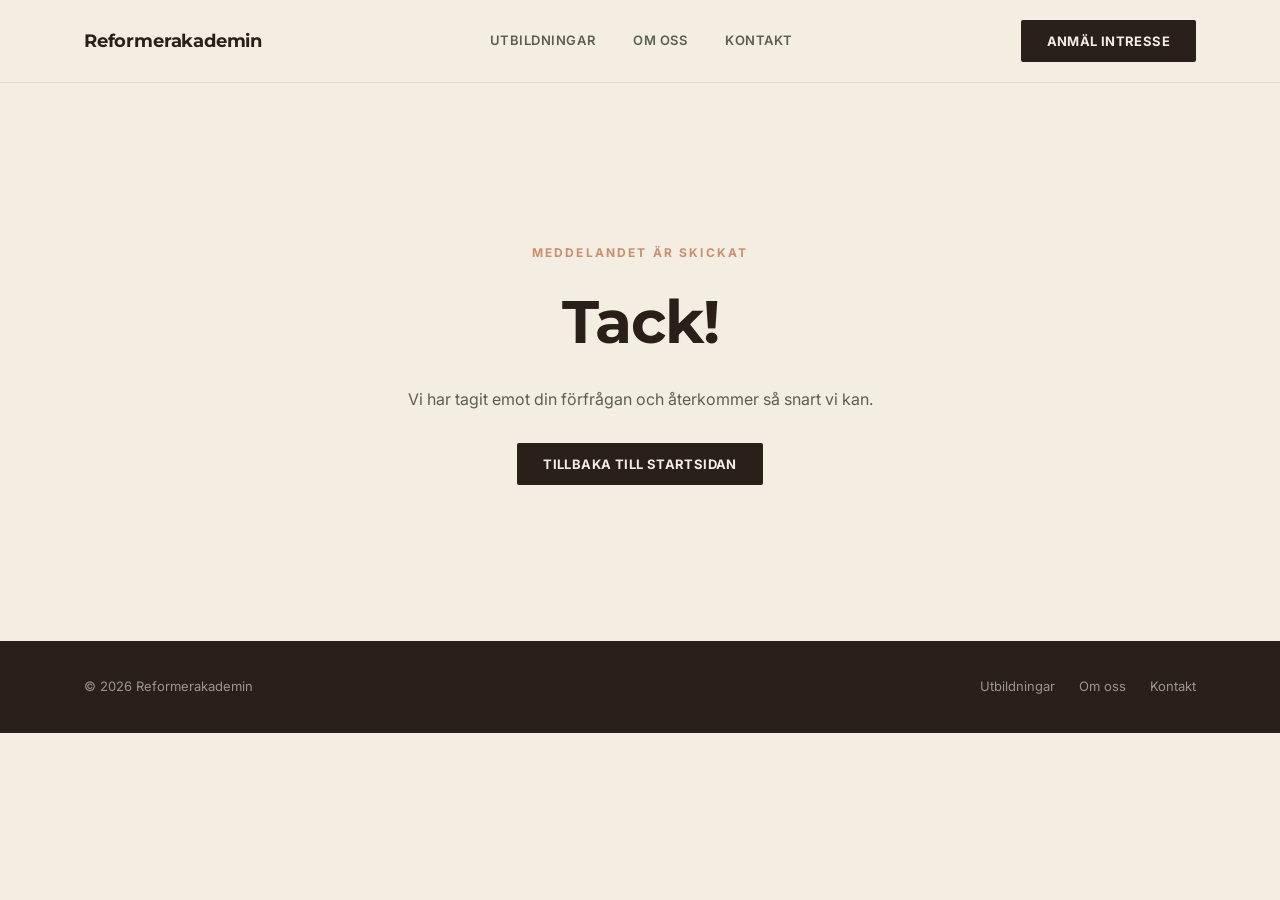
<file: tack.html>
<!doctype html>
<html lang="sv">
  <head>
    <meta charset="UTF-8" />
    <meta name="viewport" content="width=device-width, initial-scale=1.0" />
    <title>Tack! — Reformerakademin</title>
    <meta name="robots" content="noindex" />
    <link rel="preconnect" href="https://fonts.googleapis.com" />
    <link rel="preconnect" href="https://fonts.gstatic.com" crossorigin />
    <link
      href="https://fonts.googleapis.com/css2?family=Montserrat:ital,wght@0,600;0,700;1,600&family=Inter:wght@400;500;600;700&display=swap"
      rel="stylesheet"
    />
    <link rel="stylesheet" href="assets/css/styles.css" />
  </head>
  <body>
    <header class="site-nav">
      <div class="wrap">
        <a href="index.html" class="logo">Reformerakademin</a>
        <nav aria-label="Huvudmeny">
          <div class="nav-links" id="nav-links">
            <a href="utbildningar.html">Utbildningar</a>
            <a href="om-oss.html">Om oss</a>
            <a href="kontakt.html">Kontakt</a>
          </div>
        </nav>
        <a href="kontakt.html" class="btn btn-primary nav-cta"
          >Anmäl intresse</a
        >
        <button
          class="nav-toggle"
          aria-controls="nav-links"
          aria-expanded="false"
        >
          Meny
        </button>
      </div>
    </header>

    <main id="main" class="center-page">
      <div class="wrap">
        <span class="eyebrow">Meddelandet är skickat</span>
        <h1>Tack!</h1>
        <p>Vi har tagit emot din förfrågan och återkommer så snart vi kan.</p>
        <a href="index.html" class="btn btn-primary"
          >Tillbaka till startsidan</a
        >
      </div>
    </main>

    <footer class="site-footer">
      <div class="wrap">
        <span>© 2026 Reformerakademin</span>
        <div class="footer-links">
          <a href="utbildningar.html">Utbildningar</a>
          <a href="om-oss.html">Om oss</a>
          <a href="kontakt.html">Kontakt</a>
        </div>
      </div>
    </footer>

    <script src="assets/js/main.js" defer></script>
  </body>
</html>
</file>
<file: assets/css/styles.css>
/* ==========================================================================
   Reformerakademin — styles.css
   1. Design tokens (ändra färger & typsnitt HÄR)
   2. Bas
   3. Komponenter (nav, knappar, sektioner)
   4. Sidspecifikt (om-oss, kontakt)
   5. Responsivt
   ========================================================================== */

/* 1. DESIGN TOKENS ------------------------------------------------------- */
:root {
  /* Färger */
  --cream: #f4eee2; /* primär bakgrund (beige) */
  --paper: #faf6ec; /* ljusare ytor */
  --ink: #2b1f1a; /* text & mörka sektioner */
  --ink-soft: #5b5f51; /* sekundär text */
  --moss: #c98f6e; /* blush, används för små rubriker och accenttext */
  --moss-deep: #4b372c; /* mörkare brun */
  --blush: #c98f6e; /* accent (varm lera) */
  --line: #dfd8c4; /* tunna linjer */

  /* Typsnitt (byt även <link> till Google Fonts i HTML-filerna) */
  --font-display: "Montserrat", system-ui, sans-serif;
  --font-body: "Inter", system-ui, sans-serif;

  /* Layout */
  --wrap: 1200px;
  --gutter: 44px;
}

/* 2. BAS ----------------------------------------------------------------- */
*,
*::before,
*::after {
  box-sizing: border-box;
  margin: 0;
  padding: 0;
}
html {
  scroll-behavior: smooth;
}
body {
  background: var(--cream);
  color: var(--ink);
  font-family: var(--font-body);
  -webkit-font-smoothing: antialiased;
  line-height: 1.5;
}
img {
  max-width: 100%;
  display: block;
}
a {
  color: inherit;
  text-decoration: none;
}
h1,
h2,
h3 {
  font-family: var(--font-display);
  letter-spacing: -0.015em;
}
.wrap {
  max-width: var(--wrap);
  margin: 0 auto;
  padding: 0 var(--gutter);
}
.eyebrow {
  font-size: 12px;
  letter-spacing: 0.18em;
  text-transform: uppercase;
  color: var(--moss);
  font-weight: 700;
}
.skip-link {
  position: absolute;
  left: -9999px;
  top: 8px;
  background: var(--ink);
  color: var(--paper);
  padding: 10px 16px;
  z-index: 100;
}
.skip-link:focus {
  left: 8px;
}
:focus-visible {
  outline: 2px solid var(--blush);
  outline-offset: 3px;
}

/* 3. KOMPONENTER --------------------------------------------------------- */

/* Knappar */
.btn {
  display: inline-block;
  padding: 13px 26px;
  border-radius: 2px;
  border: 0;
  cursor: pointer;
  font: 700 13px var(--font-body);
  letter-spacing: 0.03em;
  text-transform: uppercase;
}
.btn-primary {
  background: var(--ink);
  color: var(--cream);
}
.btn-primary:hover {
  background: var(--moss-deep);
}
.btn-light {
  background: var(--paper);
  color: var(--ink);
}
.btn-blush {
  background: var(--blush);
  color: var(--ink);
}

/* Navigation */
.site-nav {
  position: sticky;
  top: 0;
  z-index: 50;
  background: rgba(244, 238, 226, 0.92);
  backdrop-filter: blur(8px);
  border-bottom: 1px solid var(--line);
}
.site-nav .wrap {
  display: flex;
  align-items: center;
  justify-content: space-between;
  height: 82px;
}
.logo {
  font-family: var(--font-display);
  font-weight: 600;
  font-size: 20px;
}
.nav-links {
  display: flex;
  gap: 38px;
  font-size: 13px;
  letter-spacing: 0.04em;
  text-transform: uppercase;
  font-weight: 600;
  color: var(--ink-soft);
}
.nav-links a:hover,
.nav-links a[aria-current="page"] {
  color: var(--moss);
}
.nav-toggle {
  display: none;
  background: none;
  border: 1px solid var(--ink);
  padding: 8px 14px;
  font: 600 12px var(--font-body);
  letter-spacing: 0.06em;
  text-transform: uppercase;
  cursor: pointer;
  color: var(--ink);
}
.nav-cta {
  display: inline-block;
}

/* Hero */
.hero {
  padding: 100px 0 0;
  border-bottom: 1px solid var(--line);
}
.hero-label {
  display: flex;
  justify-content: space-between;
  align-items: baseline;
  margin-bottom: 28px;
}
.hero h1 {
  font-size: clamp(44px, 8vw, 112px);
  line-height: 0.96;
  font-weight: 600;
}
.hero h1 em {
  font-style: italic;
  font-weight: 500;
  color: var(--moss);
}
.hero-sub {
  padding: 44px 0 0;
}
.hero-sub p {
  font-size: 17px;
  color: var(--ink-soft);
  line-height: 1.65;
  max-width: 460px;
}
.hero-media {
  position: relative;
  height: 480px;
  margin-top: 56px;
  overflow: hidden;
  border-radius: 4px;
  background: #ded2bc;
}
.hero-media img {
  width: 100%;
  height: 100%;
  object-fit: cover;
  object-position: center 42%;
}
.hero-media::after {
  content: "";
  position: absolute;
  inset: 0;
  background: linear-gradient(
    180deg,
    rgba(35, 40, 31, 0) 60%,
    rgba(35, 40, 31, 0.5) 100%
  );
}
.hero-media .cap {
  position: absolute;
  bottom: 24px;
  left: 28px;
  color: var(--paper);
  font-size: 14px;
  z-index: 2;
  font-weight: 600;
}

/* Bildbrytning */
.break {
  position: relative;
  height: 64vh;
  min-height: 440px;
  overflow: hidden;
}
.break img {
  width: 100%;
  height: 100%;
  object-fit: cover;
  object-position: center 38%;
}
/* Texten ligger uppe till höger, där bilden har tom yta (motivet sitter till vänster/mitten) */
.break::after {
  content: "";
  position: absolute;
  inset: 0;
  background: linear-gradient(
    225deg,
    rgba(35, 40, 31, 0.5) 0%,
    rgba(35, 40, 31, 0) 45%
  );
}
.break-copy {
  position: absolute;
  z-index: 2;
  right: max(var(--gutter), calc((100vw - var(--wrap)) / 2 + var(--gutter)));
  top: 56px;
  max-width: 360px;
}
.break-copy .eyebrow {
  color: var(--blush);
  margin-bottom: 16px;
}
.break-copy p {
  font-family: var(--font-display);
  font-style: italic;
  font-size: clamp(22px, 2.6vw, 32px);
  color: var(--paper);
  line-height: 1.35;
}

/* Varför */
.why {
  padding: 120px 0;
}
.why-top {
  display: grid;
  grid-template-columns: 1fr 1.6fr;
  gap: 60px;
  margin-bottom: 8px;
}
.why-top h2 {
  font-size: 40px;
  line-height: 1.05;
}
.why-list {
  border-top: 1px solid var(--ink);
  margin-top: 40px;
}
.why-row {
  display: grid;
  grid-template-columns: 120px 1fr 1.4fr;
  gap: 32px;
  padding: 30px 0;
  border-bottom: 1px solid var(--line);
  align-items: baseline;
}
.why-row .mk {
  font-family: var(--font-display);
  font-style: italic;
  font-size: 15px;
  color: var(--blush);
}
.why-row h3 {
  font-size: 22px;
  font-weight: 600;
}
.why-row p {
  font-size: 15px;
  color: var(--ink-soft);
}

/* Priser */
.pricing {
  background: var(--ink);
  color: var(--paper);
  padding: 120px 0;
}
.pricing .eyebrow {
  color: var(--blush);
}
.pricing h2 {
  font-size: 40px;
  color: var(--paper);
  margin: 12px 0 60px;
  max-width: 520px;
}
.plans {
  display: grid;
  grid-template-columns: repeat(3, 1fr);
  gap: 1px;
  background: rgba(250, 246, 236, 0.14);
  border: 1px solid rgba(250, 246, 236, 0.14);
}
.plan {
  background: var(--ink);
  padding: 40px 32px;
  display: flex;
  flex-direction: column;
}
.plan.featured {
  background: var(--moss-deep);
}
.plan .tagline {
  font-size: 11px;
  letter-spacing: 0.14em;
  text-transform: uppercase;
  color: var(--blush);
  font-weight: 700;
  margin-bottom: 18px;
}
.plan h3 {
  font-size: 24px;
  font-weight: 600;
  margin-bottom: 18px;
  color: var(--paper);
}
.plan .price {
  font-family: var(--font-display);
  font-size: 32px;
  font-style: italic;
  margin-bottom: 26px;
}
.plan .price span {
  font: 400 13px var(--font-body);
  opacity: 0.6;
}
.plan ul {
  list-style: none;
  margin-bottom: 32px;
  flex: 1;
}
.plan li {
  font-size: 14px;
  padding: 10px 0;
  border-top: 1px solid rgba(250, 246, 236, 0.12);
  color: rgba(250, 246, 236, 0.75);
}
.plan .req {
  font-size: 13px;
  color: var(--blush);
  margin: -6px 0 16px;
}
.plan .summary {
  font-size: 14.5px;
  color: rgba(250, 246, 236, 0.8);
  line-height: 1.6;
  margin-bottom: 24px;
}
.plans-note {
  margin-top: 32px;
  font-size: 14px;
  color: rgba(250, 246, 236, 0.65);
  max-width: 560px;
}
.plan .btn {
  background: var(--paper);
  color: var(--ink);
  text-align: center;
}
.plan.featured .btn {
  background: var(--blush);
}

/* Utbildningar (egen sida) */
.step {
  padding: 90px 0;
  border-bottom: 1px solid var(--line);
  scroll-margin-top: 82px;
}
.step:nth-of-type(even) {
  background: var(--paper);
}
.step-head {
  max-width: 720px;
  margin-bottom: 52px;
}
.step-head h2 {
  font-size: clamp(32px, 4.5vw, 52px);
  line-height: 1.05;
  margin: 12px 0 16px;
}
.step-head .req {
  font-size: 13px;
  text-transform: uppercase;
  letter-spacing: 0.08em;
  color: var(--moss);
  font-weight: 700;
  margin-bottom: 18px;
}
.step-head p {
  font-size: 17px;
  color: var(--ink-soft);
  line-height: 1.65;
}
.step-cols {
  display: grid;
  grid-template-columns: 1.3fr 1fr 1fr;
  gap: 56px;
}
.step h3 {
  font-size: 20px;
  font-weight: 600;
  margin-bottom: 18px;
  padding-bottom: 14px;
  border-bottom: 1px solid var(--ink);
}
.step h4 {
  font-family: var(--font-body);
  font-size: 12px;
  letter-spacing: 0.12em;
  text-transform: uppercase;
  color: var(--moss);
  font-weight: 700;
  margin: 22px 0 8px;
}
.step h4:first-of-type {
  margin-top: 0;
}
.step ul {
  list-style: none;
}
.step li {
  font-size: 15px;
  color: var(--ink-soft);
  line-height: 1.5;
  padding: 8px 0;
  border-bottom: 1px solid var(--line);
}
.step li:last-child {
  border-bottom: 0;
}
.step ul.checks li {
  padding-left: 26px;
  position: relative;
}
.step ul.checks li::before {
  content: "✓";
  position: absolute;
  left: 0;
  color: var(--moss);
  font-weight: 700;
}
.cert-note {
  padding: 80px 0;
  text-align: center;
}
.cert-note p {
  font-family: var(--font-display);
  font-size: clamp(22px, 3vw, 32px);
  line-height: 1.3;
  max-width: 760px;
  margin: 14px auto 0;
}

/* Om oss-teaser (startsida) */
.teaser {
  padding: 120px 0;
}
.teaser-grid {
  display: grid;
  grid-template-columns: 1fr 1fr;
  gap: 60px;
  align-items: center;
}
.teaser h2 {
  font-size: 42px;
  line-height: 1.05;
  margin: 12px 0 20px;
}
.teaser p {
  color: var(--ink-soft);
  font-size: 16px;
  line-height: 1.7;
  margin-bottom: 28px;
  max-width: 460px;
}
.text-link {
  font-weight: 600;
  border-bottom: 1px solid var(--ink);
  padding-bottom: 2px;
}

/* Fotoplatshållare (byt mot <img> när du har porträtt) */
.photo-placeholder {
  width: 100%;
  aspect-ratio: 5 / 4;
  border-radius: 4px;
  border: 1px dashed var(--ink-soft);
  background: rgba(76, 91, 63, 0.05);
  display: flex;
  flex-direction: column;
  align-items: center;
  justify-content: center;
  gap: 8px;
  color: var(--ink-soft);
  text-align: center;
  font-size: 13px;
}
.photo-placeholder svg {
  width: 34px;
  height: 34px;
  opacity: 0.5;
}

/* CTA */
.cta {
  background: var(--moss-deep);
  color: var(--paper);
  padding: 120px 0;
  text-align: center;
}
.cta .eyebrow {
  color: var(--blush);
}
.cta h2 {
  font-size: clamp(36px, 5vw, 56px);
  margin: 18px 0 40px;
  line-height: 1;
}
.cta .btn {
  padding: 18px 40px;
  font-size: 14px;
}

/* Footer */
.site-footer {
  background: var(--ink);
  color: rgba(250, 246, 236, 0.55);
  padding: 36px 0;
  font-size: 13px;
}
.site-footer .wrap {
  display: flex;
  justify-content: space-between;
  gap: 20px;
  flex-wrap: wrap;
}
.site-footer a:hover {
  color: var(--paper);
}
.footer-links {
  display: flex;
  gap: 24px;
}

/* 4. SIDSPECIFIKT -------------------------------------------------------- */
.page-head {
  padding: 90px 0 60px;
  border-bottom: 1px solid var(--line);
}
.page-head h1 {
  font-size: clamp(40px, 6vw, 80px);
  line-height: 1;
  margin-top: 14px;
  font-weight: 600;
}
.page-head p {
  margin-top: 22px;
  font-size: 17px;
  color: var(--ink-soft);
  max-width: 560px;
  line-height: 1.65;
}

.founders {
  padding: 100px 0;
}
.founders-grid {
  display: grid;
  grid-template-columns: 1fr 1fr;
  gap: 48px;
}
.founder-card {
  border-top: 1px solid var(--ink);
  padding-top: 24px;
}
.founder-card .photo-placeholder {
  margin-bottom: 22px;
}
.founder-card .role {
  font-size: 13px;
  text-transform: uppercase;
  letter-spacing: 0.08em;
  color: var(--moss);
  font-weight: 700;
}
.founder-card h2 {
  font-size: 28px;
  margin: 6px 0 12px;
}
.founder-card p {
  font-size: 15px;
  color: var(--ink-soft);
  line-height: 1.7;
}

.contact {
  padding: 90px 0 120px;
}
.contact-grid {
  display: grid;
  grid-template-columns: 1fr 1.2fr;
  gap: 80px;
}
.contact h2 {
  font-size: 36px;
  line-height: 1.1;
  margin: 12px 0 18px;
}
.contact-intro p {
  color: var(--ink-soft);
  line-height: 1.7;
  max-width: 380px;
}
.form {
  display: grid;
  gap: 20px;
}
.field label {
  display: block;
  font-size: 12px;
  letter-spacing: 0.1em;
  text-transform: uppercase;
  font-weight: 700;
  margin-bottom: 8px;
  color: var(--ink-soft);
}
.field input,
.field select,
.field textarea {
  width: 100%;
  padding: 14px 16px;
  background: var(--paper);
  border: 1px solid var(--line);
  border-radius: 2px;
  font: 400 15px var(--font-body);
  color: var(--ink);
}
.field textarea {
  min-height: 150px;
  resize: vertical;
}
.field input:focus,
.field select:focus,
.field textarea:focus {
  outline: 2px solid var(--moss);
  border-color: var(--moss);
}
.hidden {
  display: none;
}

.center-page {
  min-height: 62vh;
  display: flex;
  align-items: center;
  text-align: center;
}
.center-page h1 {
  font-size: clamp(40px, 6vw, 72px);
  margin: 14px 0 20px;
}
.center-page p {
  color: var(--ink-soft);
  margin-bottom: 32px;
}

/* 5. RESPONSIVT ---------------------------------------------------------- */
@media (max-width: 900px) {
  :root {
    --gutter: 22px;
  }
  .nav-toggle {
    display: inline-block;
  }
  .nav-cta {
    display: none;
  }
  .nav-links {
    display: none;
    position: absolute;
    top: 82px;
    left: 0;
    right: 0;
    flex-direction: column;
    gap: 0;
    background: var(--cream);
    border-bottom: 1px solid var(--line);
  }
  .nav-links.open {
    display: flex;
  }
  .nav-links a {
    padding: 18px var(--gutter);
    border-top: 1px solid var(--line);
  }
  .hero {
    padding-top: 56px;
  }
  .hero-media {
    height: 300px;
  }
  .why-top,
  .teaser-grid,
  .founders-grid,
  .contact-grid,
  .plans,
  .step-cols {
    grid-template-columns: 1fr;
  }
  .step-cols {
    gap: 36px;
  }
  .step {
    padding: 64px 0;
  }
  .why-top {
    gap: 16px;
  }
  .why-row {
    grid-template-columns: 1fr;
    gap: 8px;
  }
  /* Mobil: citatet under bilden istället för över */
  .break {
    height: auto;
    min-height: 0;
  }
  .break img {
    height: 340px;
  }
  .break::after {
    display: none;
  }
  .break-copy {
    position: static;
    max-width: none;
    background: var(--ink);
    padding: 32px var(--gutter);
  }
  .contact-grid {
    gap: 40px;
  }
}
/* ==========================================================================
   Om oss (utökad sida)
   ========================================================================== */
.story {
  padding: 90px 0 40px;
}
.story-grid {
  display: grid;
  grid-template-columns: 1fr 1.2fr;
  gap: 80px;
  align-items: start;
}
.story h2 {
  font-size: clamp(30px, 4vw, 44px);
  line-height: 1.1;
}
.story-text p {
  font-size: 17px;
  color: var(--ink-soft);
  line-height: 1.75;
  margin-bottom: 22px;
}
.facts {
  display: grid;
  grid-template-columns: repeat(3, 1fr);
  border-top: 1px solid var(--ink);
  margin-top: 64px;
}
.facts div {
  padding: 24px 24px 0 0;
}
.facts strong {
  display: block;
  font-family: var(--font-display);
  font-size: clamp(32px, 4vw, 48px);
  font-weight: 600;
  line-height: 1;
}
.facts span {
  display: block;
  margin-top: 10px;
  font-size: 14px;
  color: var(--ink-soft);
}

.bios {
  padding: 40px 0 60px;
}
.bio-row {
  display: grid;
  grid-template-columns: 0.8fr 1.2fr;
  gap: 72px;
  padding: 72px 0;
  border-top: 1px solid var(--line);
  align-items: start;
}
.bio-row:first-child {
  margin-top: 48px;
}
.bio-row .photo-placeholder {
  aspect-ratio: 4 / 5;
}
.bio h2 {
  font-size: clamp(30px, 4vw, 44px);
  line-height: 1.05;
}
.bio .bio-title {
  font-size: 13px;
  text-transform: uppercase;
  letter-spacing: 0.08em;
  color: var(--moss);
  font-weight: 700;
  line-height: 1.6;
  margin: 14px 0 26px;
  max-width: 520px;
}
.bio p {
  font-size: 16px;
  color: var(--ink-soft);
  line-height: 1.75;
  margin-bottom: 20px;
  max-width: 620px;
}
.bio blockquote {
  font-family: var(--font-display);
  font-style: italic;
  font-size: clamp(20px, 2.4vw, 26px);
  line-height: 1.4;
  color: var(--ink);
  border-left: 2px solid var(--blush);
  padding-left: 24px;
  margin: 32px 0;
  max-width: 620px;
}

@media (max-width: 900px) {
  .story {
    padding: 56px 0 24px;
  }
  .story-grid,
  .bio-row {
    grid-template-columns: 1fr;
    gap: 28px;
  }
  .facts {
    grid-template-columns: 1fr;
    margin-top: 40px;
  }
  .facts div {
    padding: 20px 0;
    border-bottom: 1px solid var(--line);
  }
  .bio-row {
    padding: 48px 0;
  }
  .bio-row .photo-placeholder {
    aspect-ratio: 4 / 3;
  }
}
/* ==========================================================================
   Montserrat som rubriktypsnitt — storlekar och vikter justerade för det
   (Montserrat är bredare än det tidigare typsnittet). Lägg längst ner.
   ========================================================================== */
h1,
h2,
h3 {
  font-weight: 700;
  letter-spacing: -0.02em;
}
.logo {
  font-size: 18px;
  font-weight: 700;
  letter-spacing: -0.01em;
}

.hero h1 {
  font-size: clamp(34px, 6vw, 84px);
  line-height: 1.08;
  font-weight: 700;
}
.hero h1 em {
  font-weight: 600;
}
.page-head h1 {
  font-size: clamp(32px, 5vw, 64px);
  line-height: 1.08;
}
.center-page h1 {
  font-size: clamp(32px, 5vw, 60px);
}

.break-copy p {
  font-weight: 600;
  font-size: clamp(20px, 2.2vw, 28px);
  line-height: 1.4;
}
.why-top h2 {
  font-size: clamp(24px, 3vw, 34px);
  line-height: 1.2;
}
.why-row .mk {
  font-weight: 600;
}
.why-row h3 {
  font-size: 20px;
}
.pricing h2 {
  font-size: clamp(26px, 3.2vw, 36px);
  max-width: 760px;
  line-height: 1.2;
}
.plan h3 {
  font-size: 22px;
}
.teaser h2 {
  font-size: clamp(26px, 3vw, 36px);
  line-height: 1.2;
}
.cta h2 {
  font-size: clamp(30px, 4.2vw, 48px);
  line-height: 1.15;
}

.step-head h2 {
  font-size: clamp(28px, 3.6vw, 44px);
  line-height: 1.1;
}
.step h3 {
  font-size: 18px;
}
.cert-note p {
  font-weight: 600;
  font-size: clamp(20px, 2.4vw, 28px);
  line-height: 1.4;
}

.story h2 {
  font-size: clamp(26px, 3vw, 36px);
  line-height: 1.2;
}
.bio h2 {
  font-size: clamp(26px, 3vw, 36px);
  line-height: 1.15;
}
.bio blockquote {
  font-weight: 600;
  font-size: clamp(18px, 2vw, 22px);
}
.facts strong {
  font-weight: 700;
  font-size: clamp(28px, 3.4vw, 40px);
}
.contact h2 {
  font-size: clamp(26px, 3vw, 34px);
  line-height: 1.2;
}
/* Foto i Om oss-teasern på startsidan */
.teaser-photo {
  width: 100%;
  height: auto;
  aspect-ratio: 1 / 1;
  object-fit: cover;
  object-position: center 20%;
  border-radius: 4px;
}
/* ===== Bildbrytning med instruktörsfoto: text över betongpelaren ===== */
@media (min-width: 1200px) {
  .break::after {
    background: linear-gradient(
      270deg,
      rgba(35, 40, 31, 0.78) 0%,
      rgba(35, 40, 31, 0.55) 22%,
      rgba(35, 40, 31, 0) 48%
    );
  }
  .break-copy {
    right: 48px;
    max-width: 290px;
  }
}
/* Mellanstora skärmar: texten under bilden så att ingen ansiktsdel täcks */
@media (min-width: 901px) and (max-width: 1199px) {
  .break {
    height: auto;
    min-height: 0;
  }
  .break img {
    height: 420px;
    object-position: 40% center;
  }
  .break::after {
    display: none;
  }
  .break-copy {
    position: static;
    max-width: none;
    background: var(--ink);
    padding: 32px var(--gutter);
  }
}

/* ===== Porträttbilder i Om oss ===== */
.bio-photo {
  width: 100%;
  height: auto;
  aspect-ratio: 4 / 5;
  object-fit: cover;
  object-position: center 20%;
  border-radius: 4px;
  background: #ded2bc;
}
@media (max-width: 900px) {
  .bio-photo {
    max-width: 420px;
  }
}
/* ===== Herobild i full bredd (som bildbrytningen) ===== */
.hero-media {
  height: 560px;
  border-radius: 0;
}
.hero-media img {
  object-position: center 45%;
}
.hero-media .cap {
  left: max(var(--gutter), calc((100vw - var(--wrap)) / 2 + var(--gutter)));
}
@media (max-width: 900px) {
  .hero-media {
    height: 340px;
  }
}
/* ===== Utbildningssektionen: ljusare brun bakgrund och tydliga kort ===== */
.pricing {
  background: #4b372c;
}
.plans {
  gap: 24px;
  background: none;
  border: 0;
}
.plan {
  background: #5e4234;
  border: 1px solid rgba(250, 246, 236, 0.32);
  border-radius: 4px;
}
.plan .btn {
  background: var(--blush);
}
/* ===== Utbildningskort: beige (B), med datumruta ===== */
.plan,
.plan.featured {
  background: #e3d9b8;
  border: 1px solid rgba(250, 246, 236, 0.35);
  border-radius: 4px;
}
.plan h3 {
  color: var(--ink);
}
.plan .tagline,
.plan .req {
  color: var(--moss);
}
.plan .summary {
  color: var(--ink-soft);
}
.plan li {
  color: var(--ink-soft);
  border-top-color: rgba(43, 31, 26, 0.16);
}
.plan .btn,
.plan.featured .btn {
  background: var(--moss-deep);
  color: var(--paper);
}
.plan .btn:hover {
  background: var(--ink);
}
.plan-date {
  margin-bottom: 16px;
  padding: 12px 16px;
  background: var(--blush);
  border-radius: 4px;
  display: flex;
  flex-direction: column;
  gap: 2px;
}
.plan-date span {
  font-size: 11px;
  letter-spacing: 0.14em;
  text-transform: uppercase;
  font-weight: 700;
  color: rgba(255, 255, 255, 0.85);
}
.plan-date strong {
  font-family: var(--font-display);
  font-size: 16px;
  font-weight: 700;
  color: #fff;
}
.plan-date.soon strong {
  font-family: var(--font-body);
  font-weight: 500;
  font-size: 14px;
  color: rgba(255, 255, 255, 0.92);
}
/* ===== Nästa utbildningstillfälle (banner på stegsidan) ===== */
.next-date {
  display: flex;
  flex-wrap: wrap;
  align-items: center;
  gap: 8px 28px;
  max-width: 100%;
  margin-top: 32px;
  padding: 18px 24px;
  background: var(--moss-deep);
  color: var(--paper);
  border-radius: 4px;
}
.next-date .nd-label {
  flex-basis: 100%;
  font-size: 12px;
  letter-spacing: 0.16em;
  text-transform: uppercase;
  font-weight: 700;
  color: var(--blush);
}
.next-date strong {
  font-family: var(--font-display);
  font-size: clamp(18px, 2.2vw, 22px);
  font-weight: 700;
}
.next-date .nd-link {
  font-weight: 600;
  font-size: 14px;
  border-bottom: 1px solid var(--blush);
  padding-bottom: 2px;
}
.next-date .nd-link:hover {
  color: var(--blush);
}
/* ===== Datumruta på utbildningskorten: blush med mörkbrun etikett ===== */
.plan .plan-date {
  background: var(--blush);
  border-radius: 2px;
}
.plan .plan-date span {
  color: var(--moss-deep);
}
.plan .plan-date strong {
  color: #fff;
}
.plan .plan-date.soon strong {
  color: rgba(255, 255, 255, 0.92);
}
/* ===== Datumruta på stegsidorna: samma som på korten ===== */
.step-head .next-date {
  background: var(--blush);
  border-radius: 2px;
}
.step-head .next-date .nd-label {
  color: var(--moss-deep);
}
.step-head .next-date strong {
  color: #fff;
}
.step-head .next-date .nd-link {
  color: #fff;
  border-bottom-color: rgba(255, 255, 255, 0.7);
}
.step-head .next-date .nd-link:hover {
  color: var(--moss-deep);
  border-bottom-color: var(--moss-deep);
}
/* ===== Innehåll som styrs från adminsidan ===== */
.site-banner {
  background: var(--blush);
  color: var(--moss-deep);
  text-align: center;
  font-size: 14px;
  font-weight: 600;
  padding: 10px var(--gutter);
}
.site-banner a {
  margin-left: 12px;
  color: var(--moss-deep);
  text-decoration: underline;
  text-underline-offset: 3px;
}
.plan-price {
  font-weight: 600;
  color: var(--ink);
  margin-bottom: 12px;
}
.step-price {
  margin-top: 24px;
  font-size: 17px;
  font-weight: 600;
  color: var(--ink);
}
.step-price + .next-date {
  margin-top: 12px;
}
</file>
